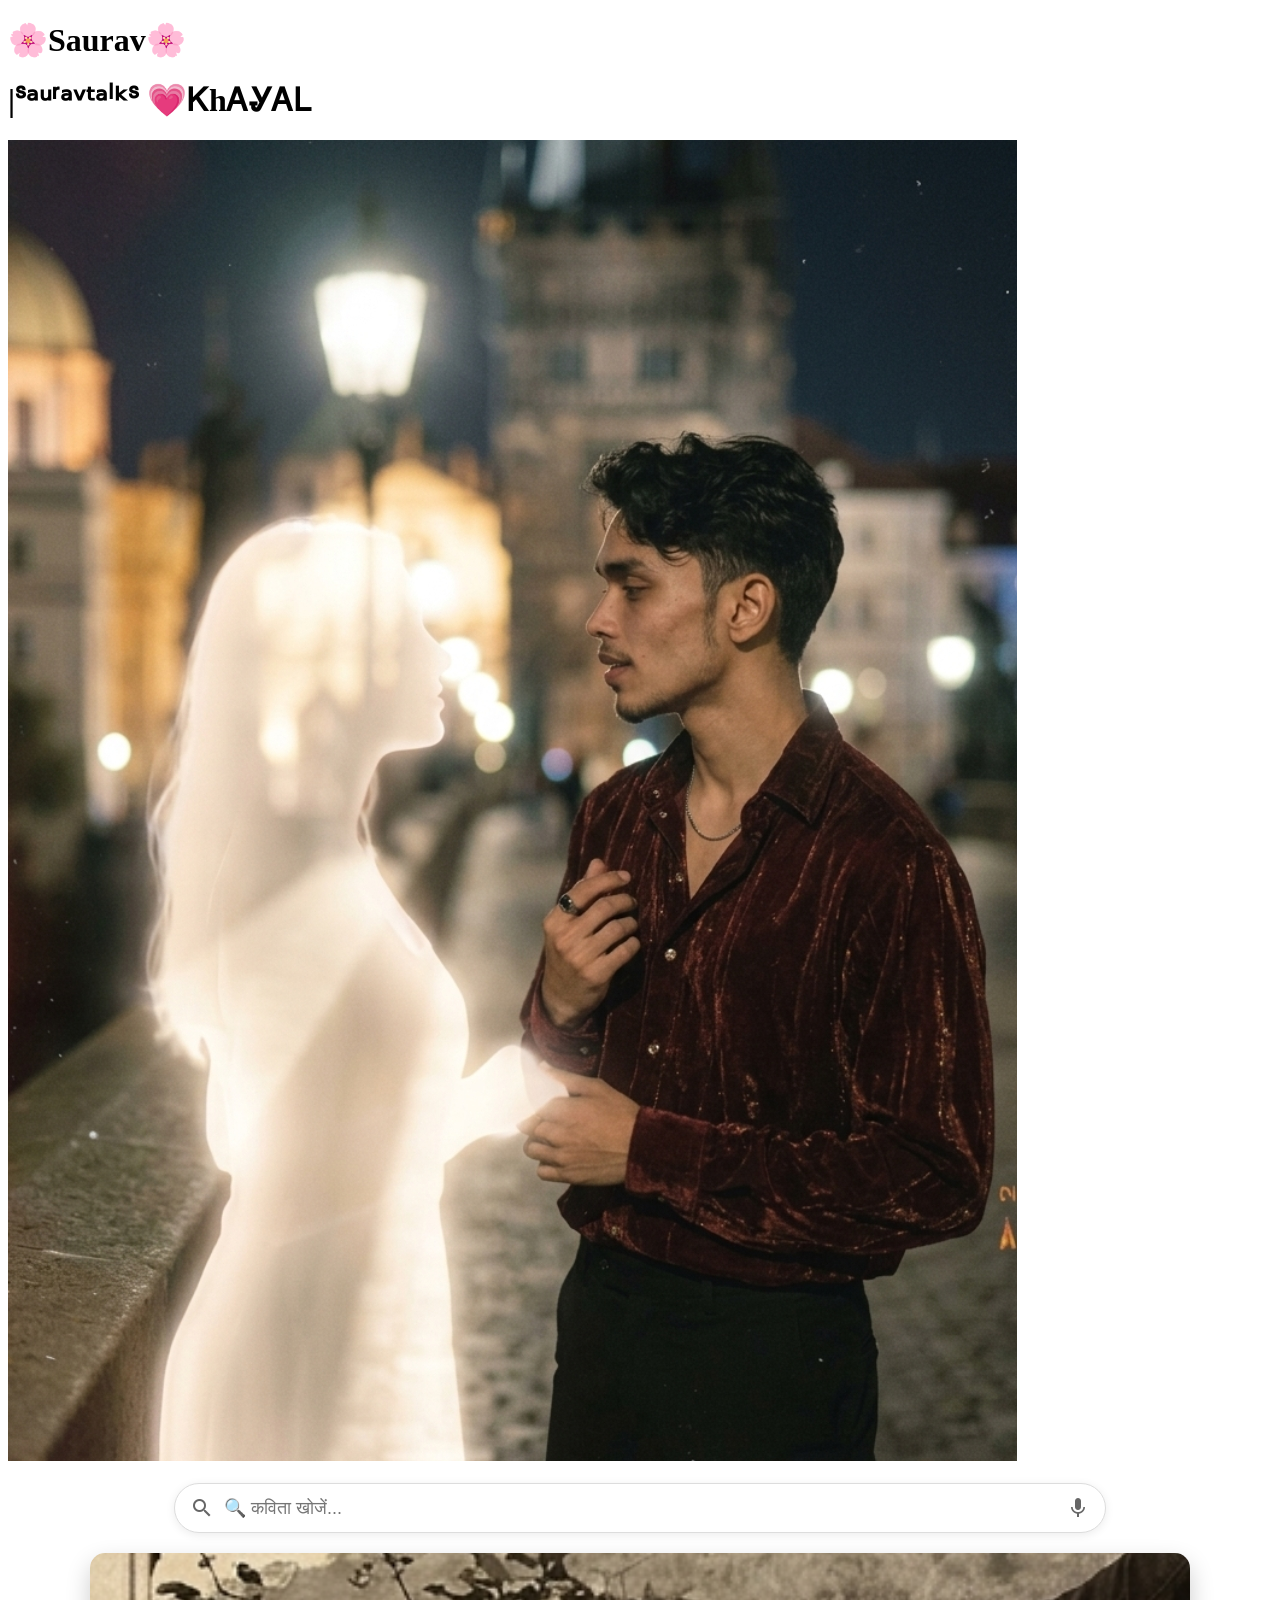
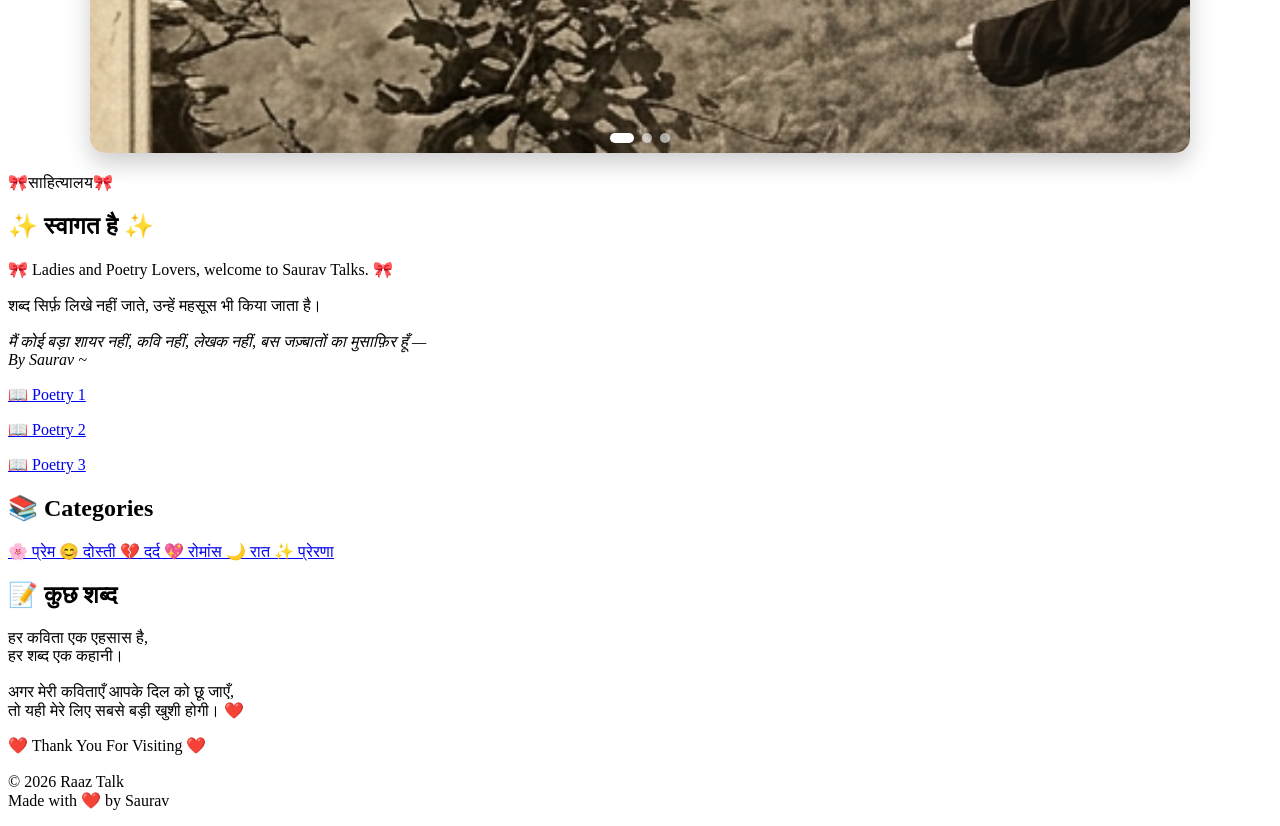
<file: index.html>
<!DOCTYPE html>
<html lang="hi">

<head>

<link href="https://fonts.googleapis.com/icon?family=Material+Icons" rel="stylesheet">

<meta charset="UTF-8">
<meta name="viewport" content="width=device-width, initial-scale=1.0">

<title>🌸|ˢᵃᵘʳᵃᵛᵗᵃˡᵏˢ🌸</title>

<link rel="stylesheet" href="style.css">

</head>


<body>


<!-- Loader -->

<div id="loader">

<h1>🌸Saurav🌸</h1>

</div>


<!-- Falling Flowers -->

<div class="flowers"></div>



<header>


<h1>
|ˢᵃᵘʳᵃᵛᵗᵃˡᵏˢ 
💗ᏦhᎪᎽᎪᏞ
</h1>



<!-- Profile -->

<div class="profile">

<img src="Screenshot_2026-07-14-23-56-48-57_99c04817c0de5652397fc8b56c3b3817.jpg" alt="Saurav">

</div>



<!-- Search -->

<div class="search-box">

<span class="material-icons">search</span>

<input type="text" id="searchBar" placeholder="🔍 कविता खोजें...">

<span class="material-icons">mic</span>

</div>



<!-- Slider -->

<div class="slider">


<div class="slides">


<img src="1784091701266.png" alt="Slide 1">


<img src="1784057580286.png" alt="Slide 2">


<img src="1784057381206.png" alt="Slide 3">


</div>


<div class="dots">

<span class="dot active"></span>

<span class="dot"></span>

<span class="dot"></span>

</div>


</div>


<p>🎀साहित्यालय🎀</p>


</header>

<!-- Welcome Card -->

<div class="poem">

<h2>✨ स्वागत है ✨</h2>


<p>

🎀 Ladies and Poetry Lovers, welcome to Saurav Talks. 🎀

<br><br>

शब्द सिर्फ़ लिखे नहीं जाते,
उन्हें महसूस भी किया जाता है।

<br><br>


<i>

मैं कोई बड़ा शायर नहीं,  
कवि नहीं,  
लेखक नहीं,  

बस जज़्बातों का मुसाफ़िर हूँ —

<br>

By Saurav ~

</i>


</p>


</div>




<!-- Poetry Buttons -->


<p>

<a href="poems.html">
📖 Poetry 1
</a>

</p>


<p>

<a href="poetry2.html">
📖 Poetry 2
</a>

</p>


<p>

<a href="poetry3.html">
📖 Poetry 3
</a>

</p>




<!-- Categories -->


<h2>📚 Categories</h2>


<div class="categories">


<a href="poems.html">
🌸 प्रेम
</a>


<a href="poetry2.html">
😊 दोस्ती
</a>


<a href="poetry3.html">
💔 दर्द
</a>


<a href="poems.html">
💖 रोमांस
</a>


<a href="poetry2.html">
🌙 रात
</a>


<a href="poetry3.html">
✨ प्रेरणा
</a>



</div>

<!-- Second Poetry Card -->

<div class="poem">


<h2>📝 कुछ शब्द</h2>


<p>

हर कविता एक एहसास है,<br>

हर शब्द एक कहानी।


<br><br>


अगर मेरी कविताएँ आपके दिल को छू जाएँ,

<br>

तो यही मेरे लिए सबसे बड़ी खुशी होगी। ❤️


</p>


</div>




<!-- Footer -->


<footer>


<p>

❤️ Thank You For Visiting ❤️


<br><br>


© 2026 Raaz Talk


<br>


Made with ❤️ by Saurav


</p>


</footer>



<script src="script.js"></script>


</body>


</html>
</file>
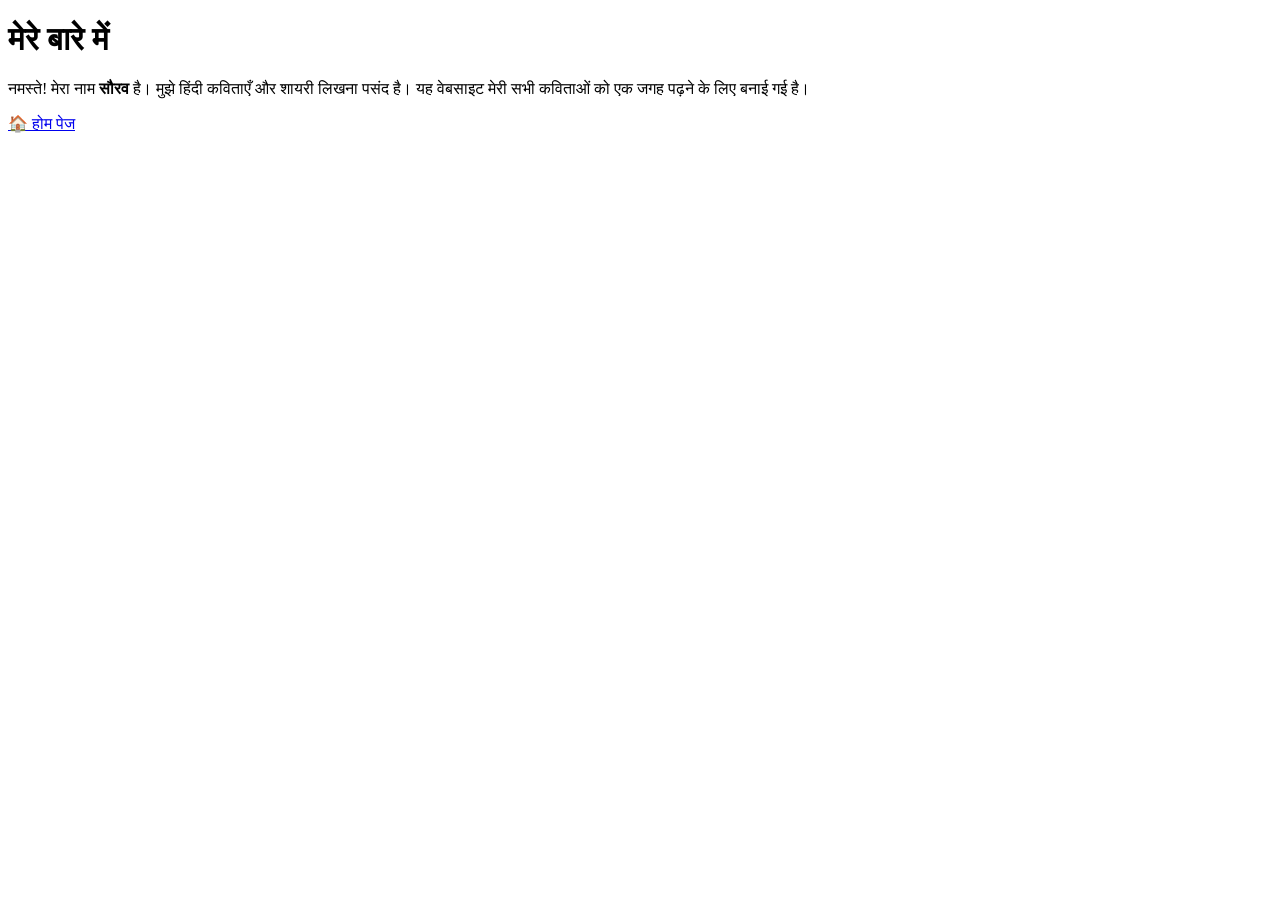
<file: about.html>
<!DOCTYPE html>
<html lang="hi">
<head>
<meta charset="UTF-8">
<meta name="viewport" content="width=device-width, initial-scale=1.0">
<title>मेरे बारे में</title>

<link rel="stylesheet" href="style.css">
</head>
<body>

<h1>मेरे बारे में</h1>

<p>
नमस्ते! मेरा नाम <strong>सौरव</strong> है।
मुझे हिंदी कविताएँ और शायरी लिखना पसंद है।
यह वेबसाइट मेरी सभी कविताओं को एक जगह पढ़ने के लिए बनाई गई है।
</p>

<p>
<a href="index.html">🏠 होम पेज</a>
</p>

<script src="script.js"></script>

</body>
</html>
</file>
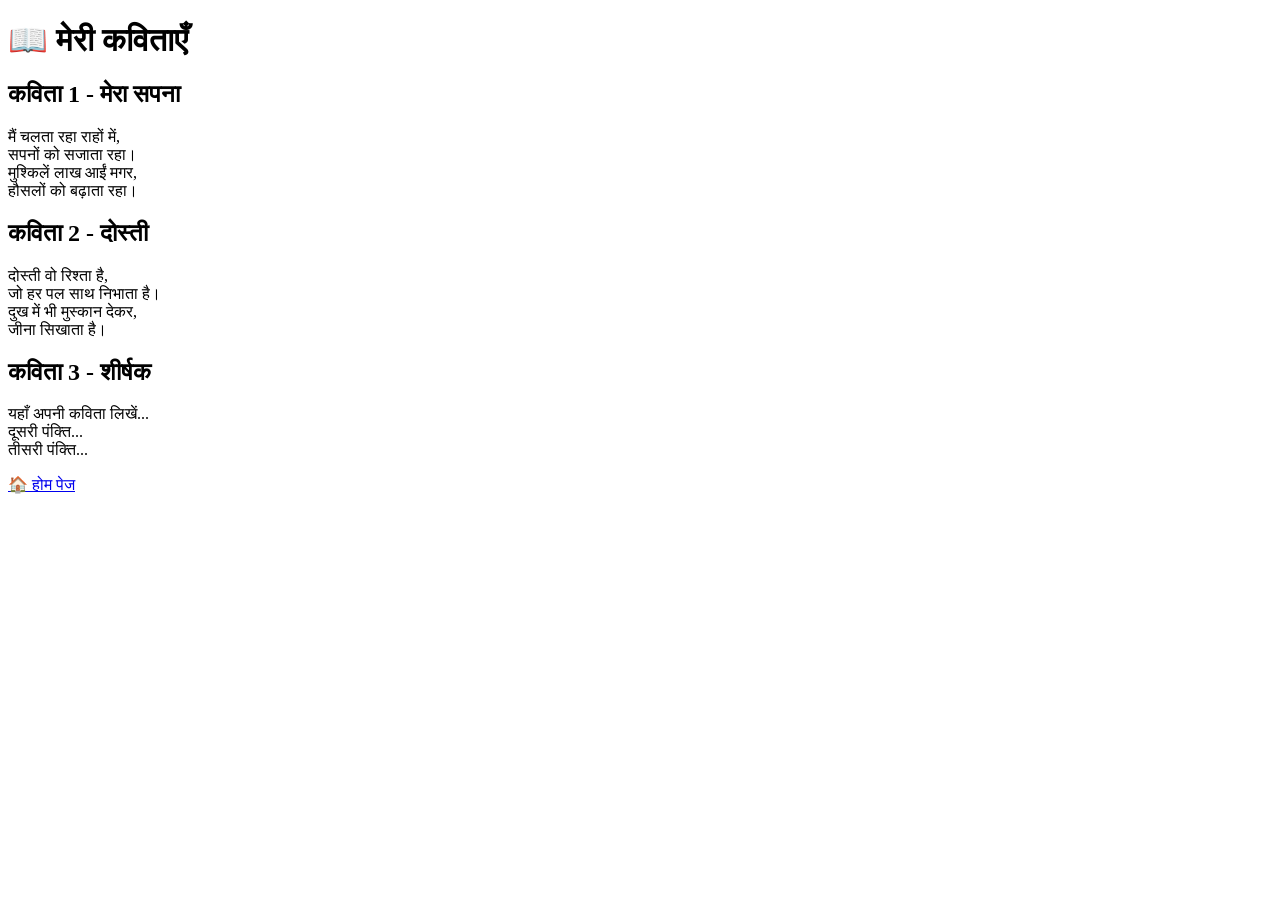
<file: Poems.html>
<!DOCTYPE html>
<html lang="hi">
<head>
<meta charset="UTF-8">
<meta name="viewport" content="width=device-width, initial-scale=1.0">
<title>मेरी कविताएँ</title>

<link rel="stylesheet" href="style.css">
</head>
<body>

<h1>📖 मेरी कविताएँ</h1>

<div class="poem">

<h2>कविता 1 - मेरा सपना</h2>

<p>
मैं चलता रहा राहों में,<br>
सपनों को सजाता रहा।<br>
मुश्किलें लाख आईं मगर,<br>
हौसलों को बढ़ाता रहा।
</p>

</div>

<div class="poem">

<h2>कविता 2 - दोस्ती</h2>

<p>
दोस्ती वो रिश्ता है,<br>
जो हर पल साथ निभाता है।<br>
दुख में भी मुस्कान देकर,<br>
जीना सिखाता है।
</p>

</div>

<!-- नई कविता जोड़ने के लिए यही पूरा ब्लॉक कॉपी करें -->

<div class="poem">

<h2>कविता 3 - शीर्षक</h2>

<p>
यहाँ अपनी कविता लिखें...<br>
दूसरी पंक्ति...<br>
तीसरी पंक्ति...
</p>

</div>

<p>
<a href="index.html">🏠 होम पेज</a>
</p>

<script src="script.js"></script>

</body>
</html>
</file>
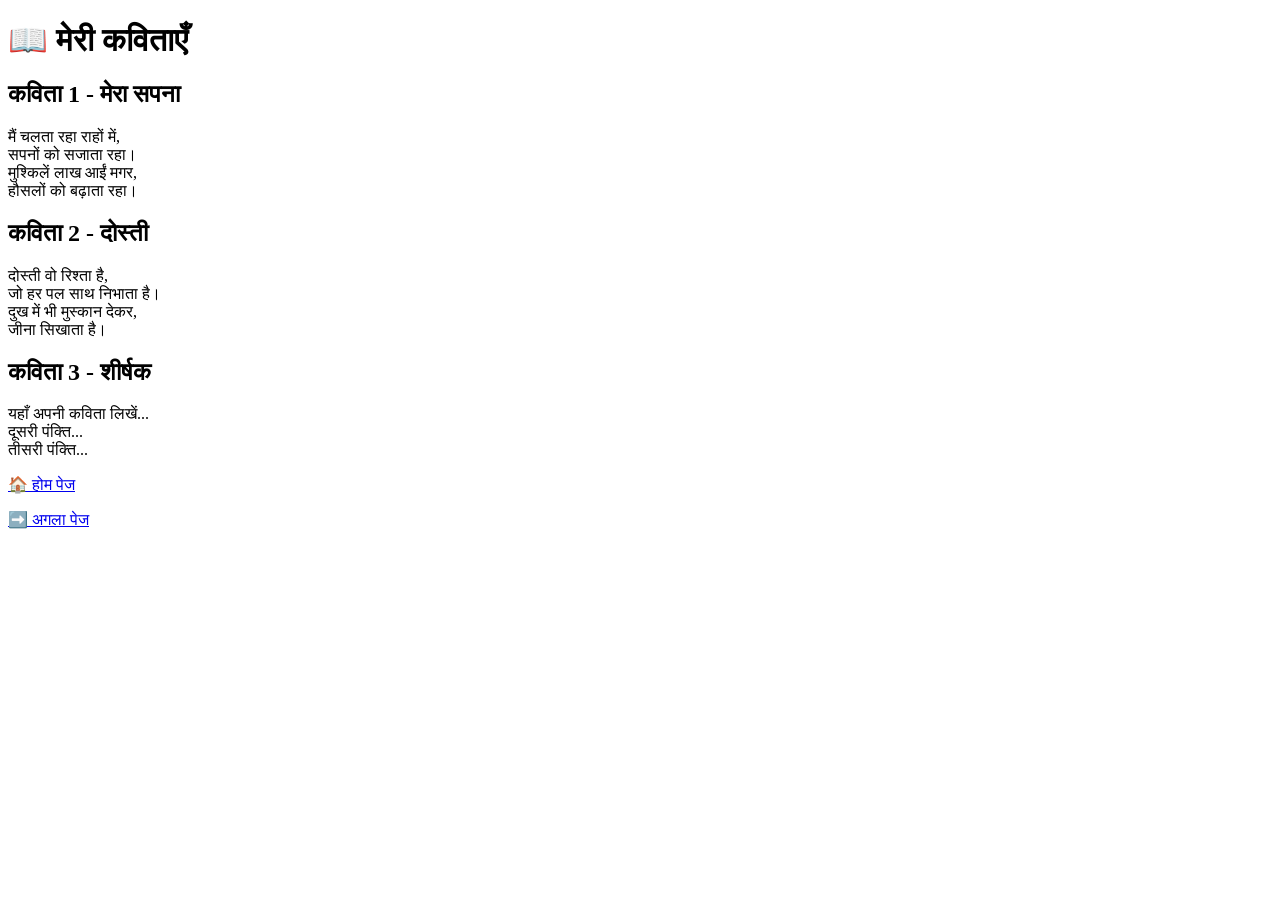
<file: poems.html>
<!DOCTYPE html>
<html lang="hi">
<head>
<meta charset="UTF-8">
<meta name="viewport" content="width=device-width, initial-scale=1.0">
<title>मेरी कविताएँ</title>

<link rel="stylesheet" href="style.css">
</head>
<body>

<h1>📖 मेरी कविताएँ</h1>

<div class="poem">

<h2>कविता 1 - मेरा सपना</h2>

<p>
मैं चलता रहा राहों में,<br>
सपनों को सजाता रहा।<br>
मुश्किलें लाख आईं मगर,<br>
हौसलों को बढ़ाता रहा।
</p>

</div>

<div class="poem">

<h2>कविता 2 - दोस्ती</h2>

<p>
दोस्ती वो रिश्ता है,<br>
जो हर पल साथ निभाता है।<br>
दुख में भी मुस्कान देकर,<br>
जीना सिखाता है।
</p>

</div>

<!-- नई कविता जोड़ने के लिए यही पूरा ब्लॉक कॉपी करें -->

<div class="poem">

<h2>कविता 3 - शीर्षक</h2>

<p>
यहाँ अपनी कविता लिखें...<br>
दूसरी पंक्ति...<br>
तीसरी पंक्ति...
</p>

</div>

<p>
<a href="index.html">🏠 होम पेज</a>
</p>
<p>
  <a href="poetry2.html">➡️ अगला पेज</a>
</p>

<script src="script.js"></script>

</body>
</html>
</file>
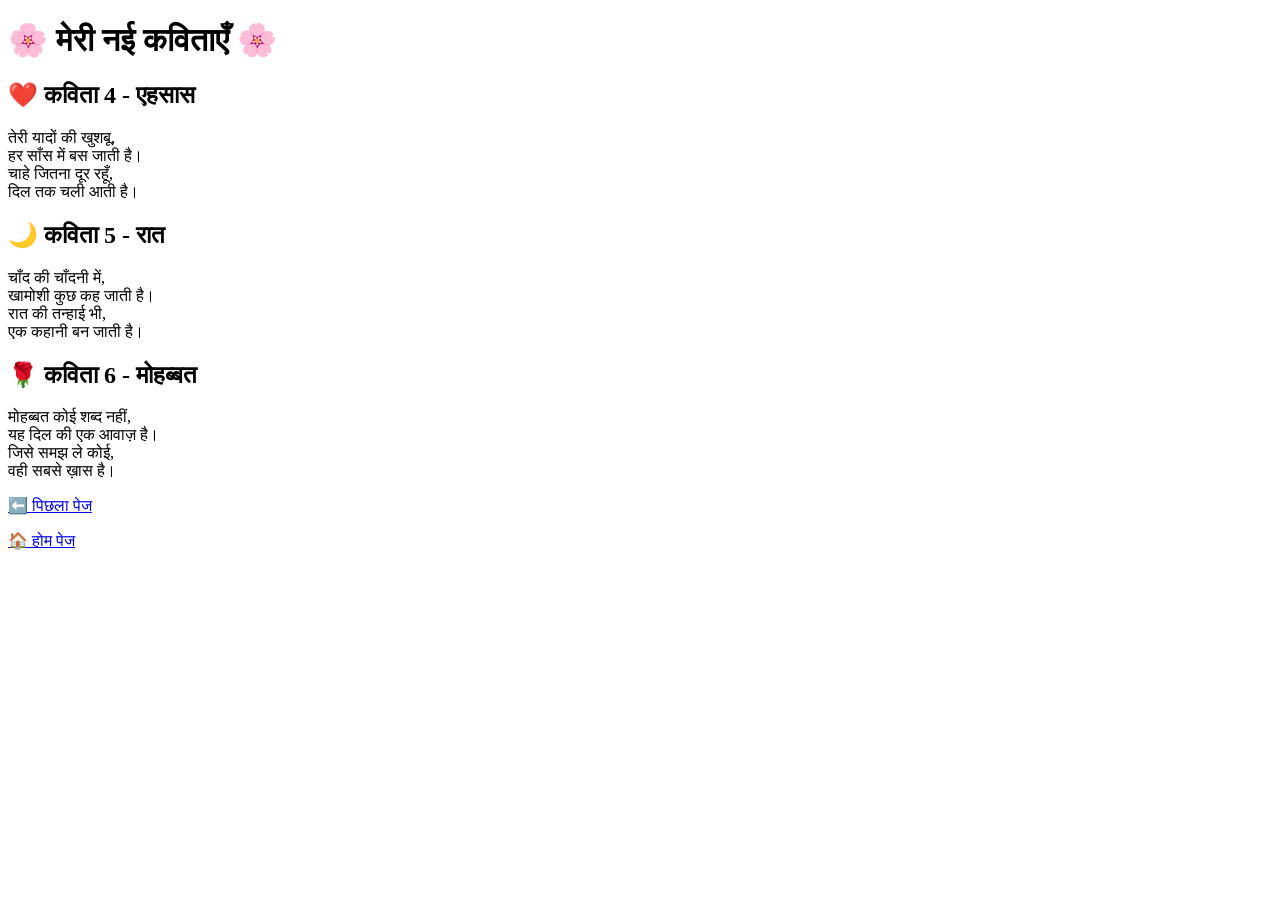
<file: poetry2.html>
<!DOCTYPE html>
<html lang="hi">
<head>
  <meta charset="UTF-8">
  <meta name="viewport" content="width=device-width, initial-scale=1.0">
  <title>🌸 Poetry 2 🌸</title>

  <link rel="stylesheet" href="style.css">
</head>
<body>

<h1>🌸 मेरी नई कविताएँ 🌸</h1>

<div class="poem">
  <h2>❤️ कविता 4 - एहसास</h2>

  <p>
    तेरी यादों की खुशबू,<br>
    हर साँस में बस जाती है।<br>
    चाहे जितना दूर रहूँ,<br>
    दिल तक चली आती है।
  </p>
</div>

<div class="poem">
  <h2>🌙 कविता 5 - रात</h2>

  <p>
    चाँद की चाँदनी में,<br>
    खामोशी कुछ कह जाती है।<br>
    रात की तन्हाई भी,<br>
    एक कहानी बन जाती है।
  </p>
</div>

<div class="poem">
  <h2>🌹 कविता 6 - मोहब्बत</h2>

  <p>
    मोहब्बत कोई शब्द नहीं,<br>
    यह दिल की एक आवाज़ है।<br>
    जिसे समझ ले कोई,<br>
    वही सबसे ख़ास है।
  </p>
</div>

<p>
  <a href="poems.html">⬅️ पिछला पेज</a>
</p>

<p>
  <a href="index.html">🏠 होम पेज</a>
</p>

</body>
</html>
</file>
<file: style.css>
/* ========================= */
/* Slider */
/* ========================= */

.slider{
    position:relative;
    width:95%;
    max-width:1100px;
    height:240px;
    margin:25px auto;
    overflow:hidden;
    border-radius:18px;
    background:#fff;
    box-shadow:0 10px 25px rgba(0,0,0,.20);
}

.slides{
    display:flex;
    width:300%;
    height:100%;
    transition:transform .6s ease-in-out;
}

.slides img{
    width:100%;
    min-width:100%;
    height:100%;
    object-fit:cover;
    object-position:center;
    display:block;
}

.dots{
    position:absolute;
    left:50%;
    bottom:10px;
    transform:translateX(-50%);
    display:flex;
    gap:8px;
    z-index:99;
}

.dot{
    width:10px;
    height:10px;
    border-radius:50%;
    background:rgba(255,255,255,.6);
    cursor:pointer;
}

.dot.active{
    background:#fff;
    width:24px;
    border-radius:20px;
}

.slider{
    width:95%;
    height:200px;
    margin:20px auto;
    border-radius:15px;
    overflow:hidden;
}

.slides{
    width:300%;
    height:100%;
}

.slides img{
    width:100%;
    min-width:100%;
    height:100%;
    object-fit:cover;
}

/* ========================= */
/* Search Bar */
/* ========================= */

.search-box{
    width:95%;
    max-width:900px;
    margin:18px auto;
    padding:12px 15px;
    background:#fff;
    border:1px solid #ddd;
    border-radius:50px;
    display:flex;
    align-items:center;
    box-shadow:0 2px 10px rgba(0,0,0,.08);
}

.search-box input{
    flex:1;
    border:none;
    outline:none;
    background:transparent;
    font-size:18px;
    padding:0 10px;
}

.material-icons{
    font-size:24px;
    color:#666;
}

/* ========================= */
/* Menu Tabs */
/* ========================= */

.menu-tabs{
    display:flex;
    justify-content:center;
    align-items:center;
    gap:18px;
    flex-wrap:wrap;
    margin:15px 0 20px;
}

.menu-tabs a{
    display:inline !important;
    width:auto !important;
    padding:0 !important;
    margin:0 !important;
    background:none !important;
    box-shadow:none !important;
    border-radius:0 !important;
    color:#444 !important;
    font-size:18px;
    text-decoration:none;
}

.menu-tabs a:hover{
    color:#ff2d75 !important;
}
</file>
